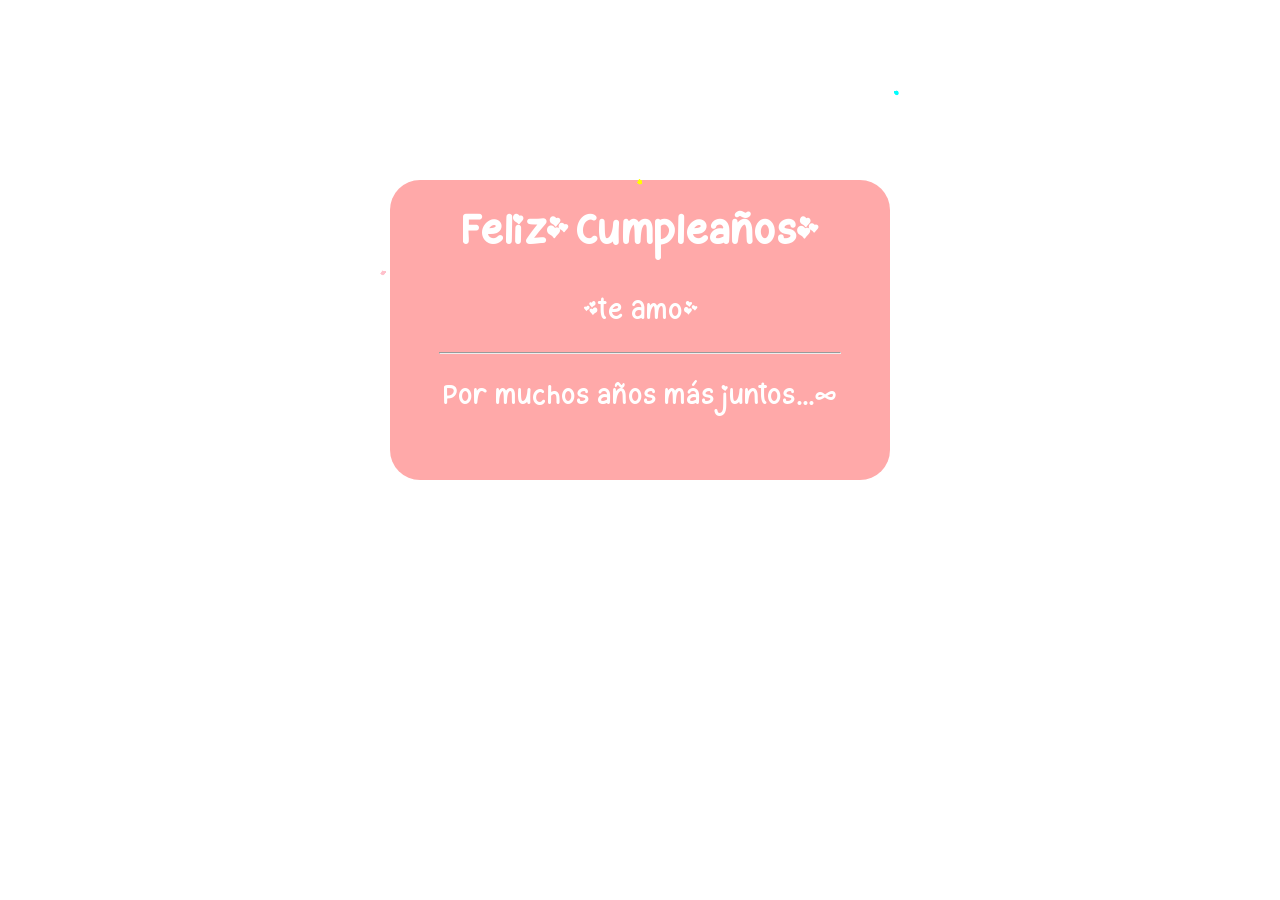
<file: index.html>
<!DOCTYPE html>
<html lang="en">
<head>
    <meta charset="UTF-8">
    <meta name="viewport" content="width=device-width, initial-scale=1.0">
    <title>Te Amo Pao</title>
    <link rel="stylesheet" href="style.css">
</head>
<body>
    <div class="firework"></div>
    <div class="firework"></div>
    <div class="firework"></div>
    <form action="">
        <h4>Feli Cumpleaño</h4>
        <p>e Am</p>
        <hr>
        <p>Por muchos años más juntos...∞</p>
    </form>
    <div class="firework"></div>
    <div class="firework"></div>
    <div class="firework"></div>
    <div class="firework"></div>
    <div class="firework"></div>
    <div class="firework"></div>
</body>
</html>
</file>
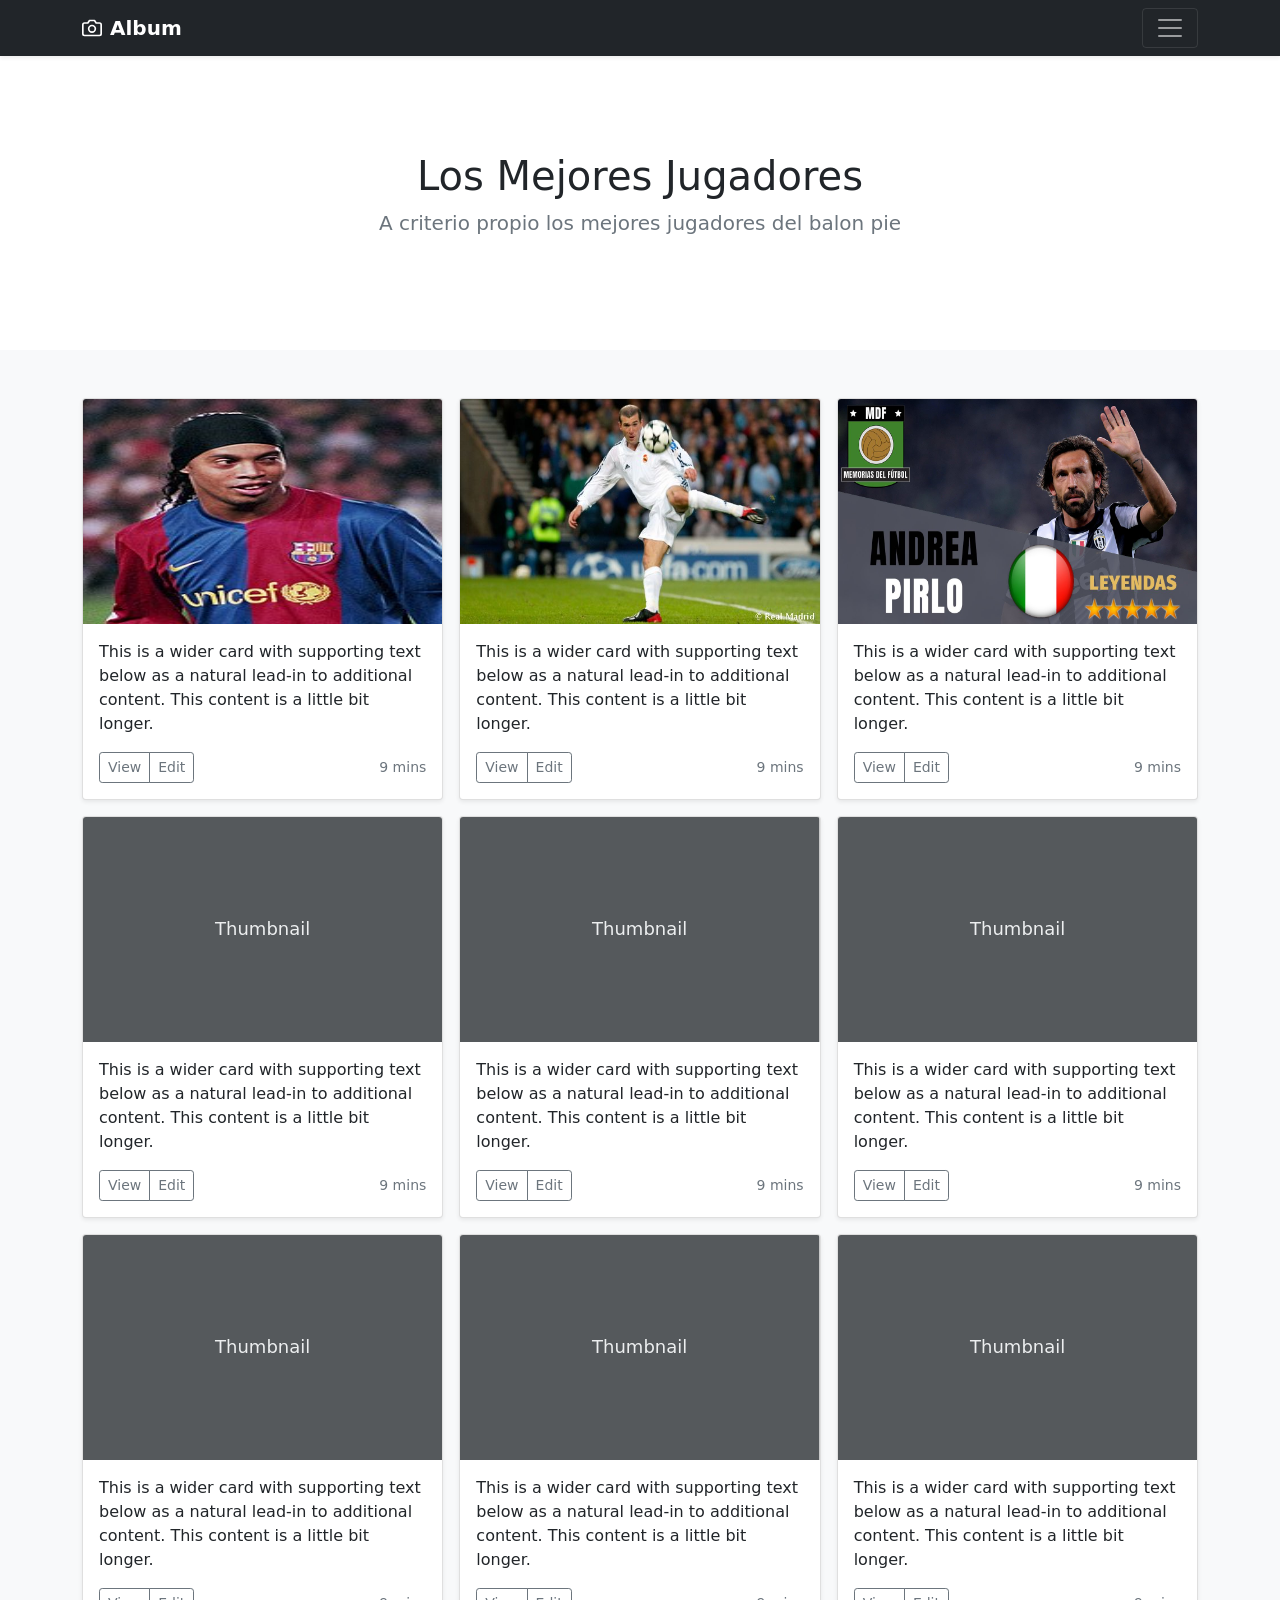
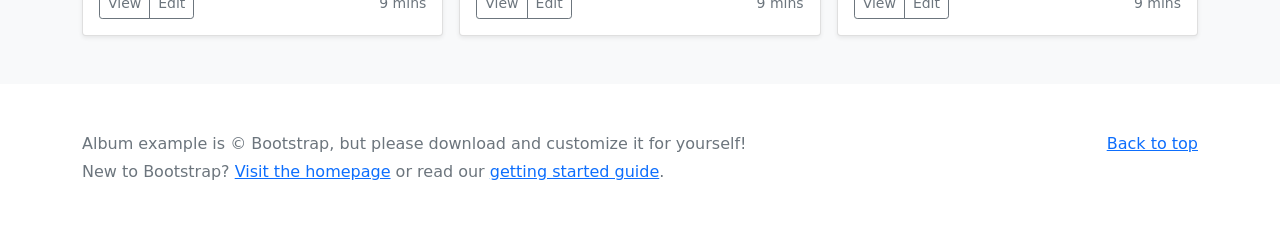
<file: album/index.html>
<!doctype html>
<html lang="en">
  <head>
    <meta charset="utf-8">
    <meta name="viewport" content="width=device-width, initial-scale=1">
    <meta name="description" content="">
    <meta name="author" content="Mark Otto, Jacob Thornton, and Bootstrap contributors">
    <meta name="generator" content="Hugo 0.84.0">
    <title>Los mejores Jugadores</title>

    <link rel="canonical" href="https://getbootstrap.com/docs/5.0/examples/album/">

    

    <!-- Bootstrap core CSS -->
<link href="../assets/dist/css/bootstrap.min.css" rel="stylesheet">

    <style>
      .bd-placeholder-img {
        font-size: 1.125rem;
        text-anchor: middle;
        -webkit-user-select: none;
        -moz-user-select: none;
        user-select: none;
      }

      @media (min-width: 768px) {
        .bd-placeholder-img-lg {
          font-size: 3.5rem;
        }
      }
    </style>

    
  </head>
  <body>
    
<header>
  <div class="collapse bg-dark" id="navbarHeader">
    <div class="container">
      <div class="row">
        <div class="col-sm-8 col-md-7 py-4">
          <h4 class="text-white">About</h4>
          <p class="text-muted">Add some information about the album below, the author, or any other background context. Make it a few sentences long so folks can pick up some informative tidbits. Then, link them off to some social networking sites or contact information.</p>
        </div>
        <div class="col-sm-4 offset-md-1 py-4">
          <h4 class="text-white">Contact</h4>
          <ul class="list-unstyled">
            <li><a href="#" class="text-white">Follow on Twitter</a></li>
            <li><a href="#" class="text-white">Like on Facebook</a></li>
            <li><a href="#" class="text-white">Email me</a></li>
          </ul>
        </div>
      </div>
    </div>
  </div>
  <div class="navbar navbar-dark bg-dark shadow-sm">
    <div class="container">
      <a href="#" class="navbar-brand d-flex align-items-center">
        <svg xmlns="http://www.w3.org/2000/svg" width="20" height="20" fill="none" stroke="currentColor" stroke-linecap="round" stroke-linejoin="round" stroke-width="2" aria-hidden="true" class="me-2" viewBox="0 0 24 24"><path d="M23 19a2 2 0 0 1-2 2H3a2 2 0 0 1-2-2V8a2 2 0 0 1 2-2h4l2-3h6l2 3h4a2 2 0 0 1 2 2z"/><circle cx="12" cy="13" r="4"/></svg>
        <strong>Album</strong>
      </a>
      <button class="navbar-toggler" type="button" data-bs-toggle="collapse" data-bs-target="#navbarHeader" aria-controls="navbarHeader" aria-expanded="false" aria-label="Toggle navigation">
        <span class="navbar-toggler-icon"></span>
      </button>
    </div>
  </div>
</header>

<main>

  <section class="py-5 text-center container">
    <div class="row py-lg-5">
      <div class="col-lg-6 col-md-8 mx-auto">
        <h1 class="fw-light">Los Mejores Jugadores</h1>
        <p class="lead text-muted">A criterio propio los mejores jugadores del balon pie</p>
        
      </div>
    </div>
  </section>

  <div class="album py-5 bg-light">
    <div class="container">

      <div class="row row-cols-1 row-cols-sm-2 row-cols-md-3 g-3">
        <div class="col">
          <div class="card shadow-sm">
		  <img src="imagenes/roni.jpg" class="bd-placeholder-img card-img-top" width="100%" height="225" />
            	
            <div class="card-body">
              <p class="card-text">This is a wider card with supporting text below as a natural lead-in to additional content. This content is a little bit longer.</p>
              <div class="d-flex justify-content-between align-items-center">
                <div class="btn-group">
                  <button type="button" class="btn btn-sm btn-outline-secondary">View</button>
                  <button type="button" class="btn btn-sm btn-outline-secondary">Edit</button>
                </div>
                <small class="text-muted">9 mins</small>
              </div>
            </div>
          </div>
        </div>
        <div class="col">
          <div class="card shadow-sm">
            <img src="imagenes/zizu.jpg" class="bd-placeholder-img card-img-top" width="100%" height="225" />
            <div class="card-body">
              <p class="card-text">This is a wider card with supporting text below as a natural lead-in to additional content. This content is a little bit longer.</p>
              <div class="d-flex justify-content-between align-items-center">
                <div class="btn-group">
                  <button type="button" class="btn btn-sm btn-outline-secondary">View</button>
                  <button type="button" class="btn btn-sm btn-outline-secondary">Edit</button>
                </div>
                <small class="text-muted">9 mins</small>
              </div>
            </div>
          </div>
        </div>
        <div class="col">
          <div class="card shadow-sm">
            <img src="imagenes/pirlo.jpg" class="bd-placeholder-img card-img-top" width="100%" height="225" />
            <div class="card-body">
              <p class="card-text">This is a wider card with supporting text below as a natural lead-in to additional content. This content is a little bit longer.</p>
              <div class="d-flex justify-content-between align-items-center">
                <div class="btn-group">
                  <button type="button" class="btn btn-sm btn-outline-secondary">View</button>
                  <button type="button" class="btn btn-sm btn-outline-secondary">Edit</button>
                </div>
                <small class="text-muted">9 mins</small>
              </div>
            </div>
          </div>
        </div>

        <div class="col">
          <div class="card shadow-sm">
            <svg class="bd-placeholder-img card-img-top" width="100%" height="225" xmlns="http://www.w3.org/2000/svg" role="img" aria-label="Placeholder: Thumbnail" preserveAspectRatio="xMidYMid slice" focusable="false"><title>Placeholder</title><rect width="100%" height="100%" fill="#55595c"/><text x="50%" y="50%" fill="#eceeef" dy=".3em">Thumbnail</text></svg>

            <div class="card-body">
              <p class="card-text">This is a wider card with supporting text below as a natural lead-in to additional content. This content is a little bit longer.</p>
              <div class="d-flex justify-content-between align-items-center">
                <div class="btn-group">
                  <button type="button" class="btn btn-sm btn-outline-secondary">View</button>
                  <button type="button" class="btn btn-sm btn-outline-secondary">Edit</button>
                </div>
                <small class="text-muted">9 mins</small>
              </div>
            </div>
          </div>
        </div>
        <div class="col">
          <div class="card shadow-sm">
            <svg class="bd-placeholder-img card-img-top" width="100%" height="225" xmlns="http://www.w3.org/2000/svg" role="img" aria-label="Placeholder: Thumbnail" preserveAspectRatio="xMidYMid slice" focusable="false"><title>Placeholder</title><rect width="100%" height="100%" fill="#55595c"/><text x="50%" y="50%" fill="#eceeef" dy=".3em">Thumbnail</text></svg>

            <div class="card-body">
              <p class="card-text">This is a wider card with supporting text below as a natural lead-in to additional content. This content is a little bit longer.</p>
              <div class="d-flex justify-content-between align-items-center">
                <div class="btn-group">
                  <button type="button" class="btn btn-sm btn-outline-secondary">View</button>
                  <button type="button" class="btn btn-sm btn-outline-secondary">Edit</button>
                </div>
                <small class="text-muted">9 mins</small>
              </div>
            </div>
          </div>
        </div>
        <div class="col">
          <div class="card shadow-sm">
            <svg class="bd-placeholder-img card-img-top" width="100%" height="225" xmlns="http://www.w3.org/2000/svg" role="img" aria-label="Placeholder: Thumbnail" preserveAspectRatio="xMidYMid slice" focusable="false"><title>Placeholder</title><rect width="100%" height="100%" fill="#55595c"/><text x="50%" y="50%" fill="#eceeef" dy=".3em">Thumbnail</text></svg>

            <div class="card-body">
              <p class="card-text">This is a wider card with supporting text below as a natural lead-in to additional content. This content is a little bit longer.</p>
              <div class="d-flex justify-content-between align-items-center">
                <div class="btn-group">
                  <button type="button" class="btn btn-sm btn-outline-secondary">View</button>
                  <button type="button" class="btn btn-sm btn-outline-secondary">Edit</button>
                </div>
                <small class="text-muted">9 mins</small>
              </div>
            </div>
          </div>
        </div>

        <div class="col">
          <div class="card shadow-sm">
            <svg class="bd-placeholder-img card-img-top" width="100%" height="225" xmlns="http://www.w3.org/2000/svg" role="img" aria-label="Placeholder: Thumbnail" preserveAspectRatio="xMidYMid slice" focusable="false"><title>Placeholder</title><rect width="100%" height="100%" fill="#55595c"/><text x="50%" y="50%" fill="#eceeef" dy=".3em">Thumbnail</text></svg>

            <div class="card-body">
              <p class="card-text">This is a wider card with supporting text below as a natural lead-in to additional content. This content is a little bit longer.</p>
              <div class="d-flex justify-content-between align-items-center">
                <div class="btn-group">
                  <button type="button" class="btn btn-sm btn-outline-secondary">View</button>
                  <button type="button" class="btn btn-sm btn-outline-secondary">Edit</button>
                </div>
                <small class="text-muted">9 mins</small>
              </div>
            </div>
          </div>
        </div>
        <div class="col">
          <div class="card shadow-sm">
            <svg class="bd-placeholder-img card-img-top" width="100%" height="225" xmlns="http://www.w3.org/2000/svg" role="img" aria-label="Placeholder: Thumbnail" preserveAspectRatio="xMidYMid slice" focusable="false"><title>Placeholder</title><rect width="100%" height="100%" fill="#55595c"/><text x="50%" y="50%" fill="#eceeef" dy=".3em">Thumbnail</text></svg>

            <div class="card-body">
              <p class="card-text">This is a wider card with supporting text below as a natural lead-in to additional content. This content is a little bit longer.</p>
              <div class="d-flex justify-content-between align-items-center">
                <div class="btn-group">
                  <button type="button" class="btn btn-sm btn-outline-secondary">View</button>
                  <button type="button" class="btn btn-sm btn-outline-secondary">Edit</button>
                </div>
                <small class="text-muted">9 mins</small>
              </div>
            </div>
          </div>
        </div>
        <div class="col">
          <div class="card shadow-sm">
            <svg class="bd-placeholder-img card-img-top" width="100%" height="225" xmlns="http://www.w3.org/2000/svg" role="img" aria-label="Placeholder: Thumbnail" preserveAspectRatio="xMidYMid slice" focusable="false"><title>Placeholder</title><rect width="100%" height="100%" fill="#55595c"/><text x="50%" y="50%" fill="#eceeef" dy=".3em">Thumbnail</text></svg>

            <div class="card-body">
              <p class="card-text">This is a wider card with supporting text below as a natural lead-in to additional content. This content is a little bit longer.</p>
              <div class="d-flex justify-content-between align-items-center">
                <div class="btn-group">
                  <button type="button" class="btn btn-sm btn-outline-secondary">View</button>
                  <button type="button" class="btn btn-sm btn-outline-secondary">Edit</button>
                </div>
                <small class="text-muted">9 mins</small>
              </div>
            </div>
          </div>
        </div>
      </div>
    </div>
  </div>

</main>

<footer class="text-muted py-5">
  <div class="container">
    <p class="float-end mb-1">
      <a href="#">Back to top</a>
    </p>
    <p class="mb-1">Album example is &copy; Bootstrap, but please download and customize it for yourself!</p>
    <p class="mb-0">New to Bootstrap? <a href="/">Visit the homepage</a> or read our <a href="../getting-started/introduction/">getting started guide</a>.</p>
  </div>
</footer>


    <script src="../assets/dist/js/bootstrap.bundle.min.js"></script>

      
  </body>
</html>
</file>
<file: style.css>
@font-face{
    font-family: 'Chony-font';
    src: url('ValentineCupcake.ttf') format('woff2');
    font-weight: normal;
    font-style: normal;
}


body{
    background: url("https://img.freepik.com/foto-gratis/fondo-rosa-romantico-esponjoso-luces-corazones-dia-san-valentin_191095-99841.jpg?semt=ais_hybrid&w=740&q=80");
    background-size: cover;
    background-attachment: fixed;
    margin: 0;
    color: #fff;
    font-size: 20px;
    overflow: hidden;
}
form{
    background-color: rgba(255, 94, 94, 0.533);
    width: 500px;
    height: 300px;
    text-align: center;
    margin: auto;
    margin-top: 20vh;
    border-radius: 30px;
}

.Form{
    width: 62%;
    margin: 0 auto;
    padding: 0 0 20px 0;
    text-align:right;
}
h4{
    font-family: 'Chony-font',Courier;
    font-size: 30px;
    margin: 0;
    padding: 20px 0 5px 0;
}
p{
    font-family: 'Chony-font',Courier;
}
hr{
    width: 80%;
    margin: 0 auto 20px auto ;
}



@keyframes firework {
  0% { transform: translate(var(--x), var(--initialY)); width: var(--initialSize); opacity: 1; }
  50% { width: 0.5vmin; opacity: 1; }
  100% { width: var(--finalSize); opacity: 0; }
}

/* @keyframes fireworkPseudo {
  0% { transform: translate(-50%, -50%); width: var(--initialSize); opacity: 1; }
  50% { width: 0.5vmin; opacity: 1; }
  100% { width: var(--finalSize); opacity: 0; }
}
 */
.firework,
.firework::before,
.firework::after
{
  --initialSize: 0.5vmin;
  --finalSize: 45vmin;
  --particleSize: 0.2vmin;
  --color1: yellow;
  --color2: khaki;
  --color3: white;
  --color4: lime;
  --color5: gold;
  --color6: mediumseagreen;
  --y: -30vmin;
  --x: -50%;
  --initialY: 60vmin;
  content: "";
  animation: firework 2s infinite;
  position: absolute;
  top: 50%;
  left: 50%;
  transform: translate(-50%, var(--y));
  width: var(--initialSize);
  aspect-ratio: 1;
  background: 
    /*
    radial-gradient(circle, var(--color1) var(--particleSize), #0000 0) 0% 0%,
    radial-gradient(circle, var(--color1) var(--particleSize), #0000 0) 100% 0%,
    radial-gradient(circle, var(--color1) var(--particleSize), #0000 0) 100% 100%,
    radial-gradient(circle, var(--color1) var(--particleSize), #0000 0) 0% 100%,
    */
    
    radial-gradient(circle, var(--color1) var(--particleSize), #0000 0) 50% 0%,
    radial-gradient(circle, var(--color2) var(--particleSize), #0000 0) 100% 50%,
    radial-gradient(circle, var(--color3) var(--particleSize), #0000 0) 50% 100%,
    radial-gradient(circle, var(--color4) var(--particleSize), #0000 0) 0% 50%,
    
    /* bottom right */
    radial-gradient(circle, var(--color5) var(--particleSize), #0000 0) 80% 90%,
    radial-gradient(circle, var(--color6) var(--particleSize), #0000 0) 95% 90%,
    radial-gradient(circle, var(--color1) var(--particleSize), #0000 0) 90% 70%,
    radial-gradient(circle, var(--color2) var(--particleSize), #0000 0) 100% 60%,
    radial-gradient(circle, var(--color3) var(--particleSize), #0000 0) 55% 80%,
    radial-gradient(circle, var(--color4) var(--particleSize), #0000 0) 70% 77%,
    
    /* bottom left */
    radial-gradient(circle, var(--color5) var(--particleSize), #0000 0) 22% 90%,
    radial-gradient(circle, var(--color6) var(--particleSize), #0000 0) 45% 90%,
    radial-gradient(circle, var(--color1) var(--particleSize), #0000 0) 33% 70%,
    radial-gradient(circle, var(--color2) var(--particleSize), #0000 0) 10% 60%,
    radial-gradient(circle, var(--color3) var(--particleSize), #0000 0) 31% 80%,
    radial-gradient(circle, var(--color4) var(--particleSize), #0000 0) 28% 77%,
    radial-gradient(circle, var(--color5) var(--particleSize), #0000 0) 13% 72%,
    
    /* top left */
    radial-gradient(circle, var(--color6) var(--particleSize), #0000 0) 80% 10%,
    radial-gradient(circle, var(--color1) var(--particleSize), #0000 0) 95% 14%,
    radial-gradient(circle, var(--color2) var(--particleSize), #0000 0) 90% 23%,
    radial-gradient(circle, var(--color3) var(--particleSize), #0000 0) 100% 43%,
    radial-gradient(circle, var(--color4) var(--particleSize), #0000 0) 85% 27%,
    radial-gradient(circle, var(--color5) var(--particleSize), #0000 0) 77% 37%,
    radial-gradient(circle, var(--color6) var(--particleSize), #0000 0) 60% 7%,
    
    /* top right */
    radial-gradient(circle, var(--color1) var(--particleSize), #0000 0) 22% 14%,
    radial-gradient(circle, var(--color1) var(--particleSize), #0000 0) 45% 20%,
    radial-gradient(circle, var(--color1) var(--particleSize), #0000 0) 33% 34%,
    radial-gradient(circle, var(--color1) var(--particleSize), #0000 0) 10% 29%,
    radial-gradient(circle, var(--color1) var(--particleSize), #0000 0) 31% 37%,
    radial-gradient(circle, var(--color1) var(--particleSize), #0000 0) 28% 7%,
    radial-gradient(circle, var(--color1) var(--particleSize), #0000 0) 13% 42%
    ;
  background-size: var(--initialSize) var(--initialSize);
  background-repeat: no-repeat;
}

.firework::before {
  --x: -50%;
  --y: -50%;
  --initialY: -50%;
/*   transform: translate(-20vmin, -2vmin) rotate(40deg) scale(1.3) rotateY(40deg); */
  transform: translate(-50%, -50%) rotate(40deg) scale(1.3) rotateY(40deg);
/*   animation: fireworkPseudo 2s infinite; */
}

.firework::after {
  --x: -50%;
  --y: -50%;
  --initialY: -50%;
/*   transform: translate(44vmin, -50%) rotate(170deg) scale(1.15) rotateY(-30deg); */
  transform: translate(-50%, -50%) rotate(170deg) scale(1.15) rotateY(-30deg);
/*   animation: fireworkPseudo 2s infinite; */
}

.firework:nth-child(2) {
  --x: 30vmin;
}

.firework:nth-child(2),
.firework:nth-child(2)::before,
.firework:nth-child(2)::after {
  --color1: pink;
  --color2: violet;
  --color3: fuchsia;
  --color4: orchid;
  --color5: plum;
  --color6: lavender;  
  --finalSize: 40vmin;
  left: 30%;
  top: 60%;
  animation-delay: -0.25s;
}

.firework:nth-child(3) {
  --x: -30vmin;
  --y: -50vmin;
}

.firework:nth-child(3),
.firework:nth-child(3)::before,
.firework:nth-child(3)::after {
  --color1: cyan;
  --color2: lightcyan;
  --color3: lightblue;
  --color4: PaleTurquoise;
  --color5: SkyBlue;
  --color6: lavender;
  --finalSize: 35vmin;
  left: 70%;
  top: 60%;
  animation-delay: -0.4s;
}
</file>
